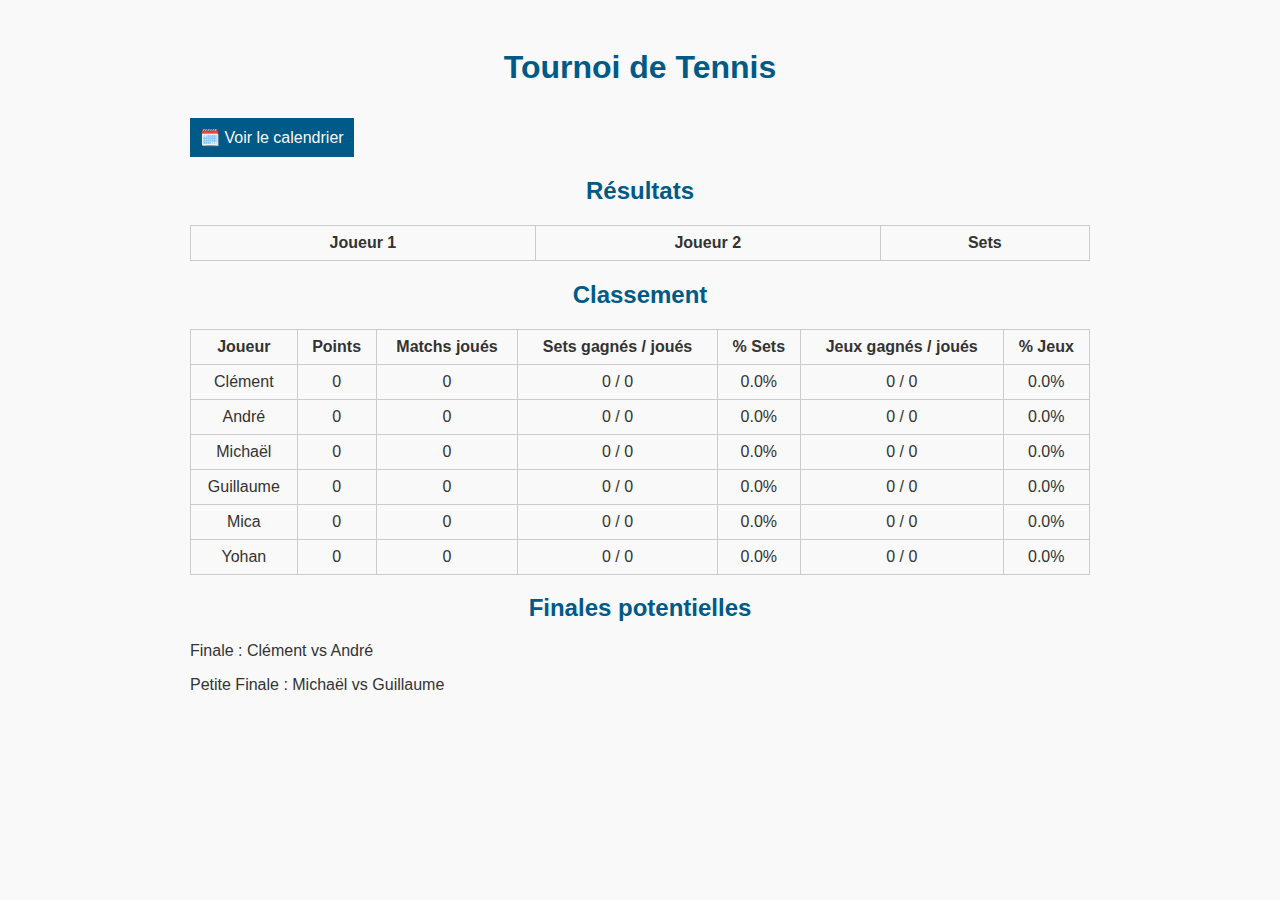
<file: index.html>
<!DOCTYPE html>
<html lang="fr">
<head>
  <meta charset="UTF-8">
  <title>Tournoi de Tennis - Résultats</title>
  <link rel="stylesheet" href="style.css">
  <script src="script.js" defer></script>
</head>
<body>
  <div class="container">
    <h1>Tournoi de Tennis</h1>
    <section>
    <button  class="link-to-calendar">
      <a href="calendrier.html">🗓️ Voir le calendrier</a>
    </button>
    </section>
    <section>
      <h2>Résultats</h2>
      <table id="resultsTable" class="styled-table"></table>
    </section>
    <section>
      <h2>Classement</h2>
      <table id="rankingTable" class="styled-table"></table>
    </section>
    <section>
      <h2>Finales potentielles</h2>
      <p id="finaleLabel">Finale : TBD</p>
      <p id="finalResult"></p>
      <p id="petiteFinaleLabel">Petite Finale : TBD</p>
      <p id="petiteFinalResult"></p>
    </section>
    
  </div>

  
</body>
</html>
</file>
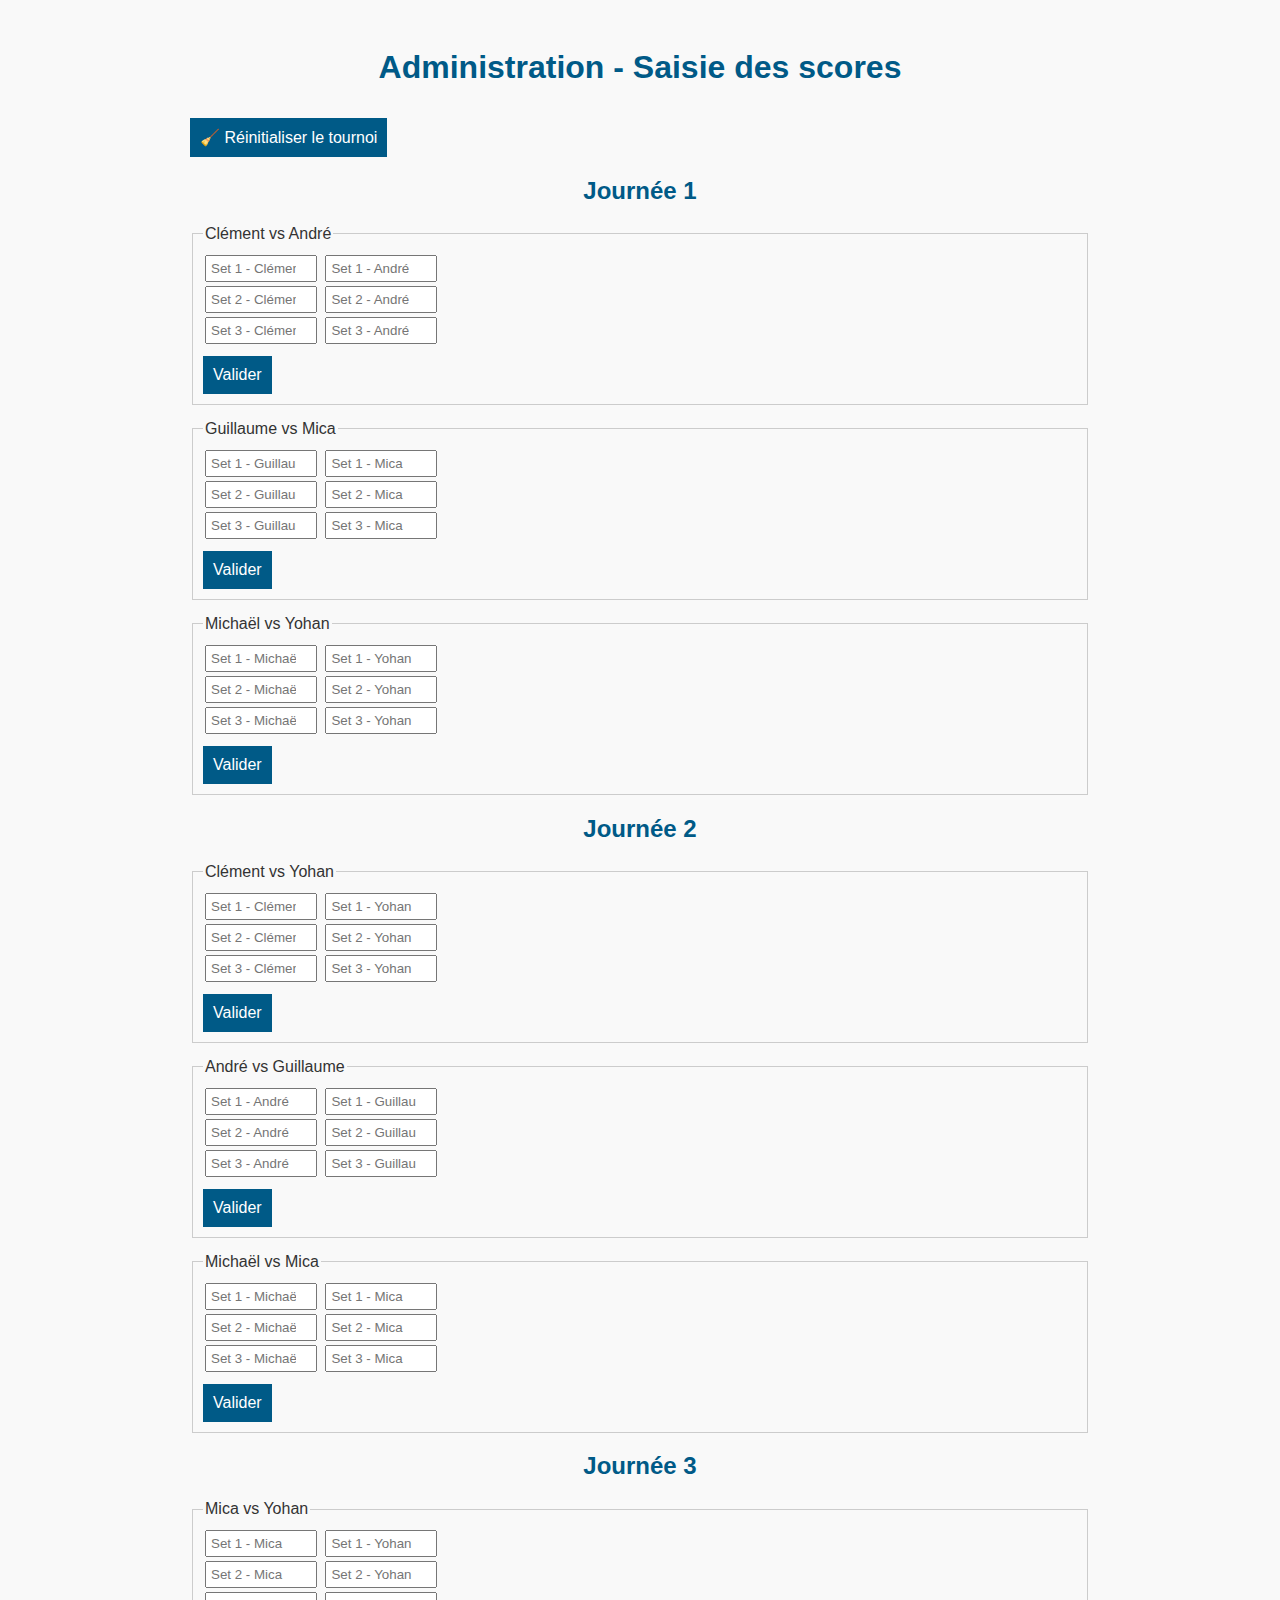
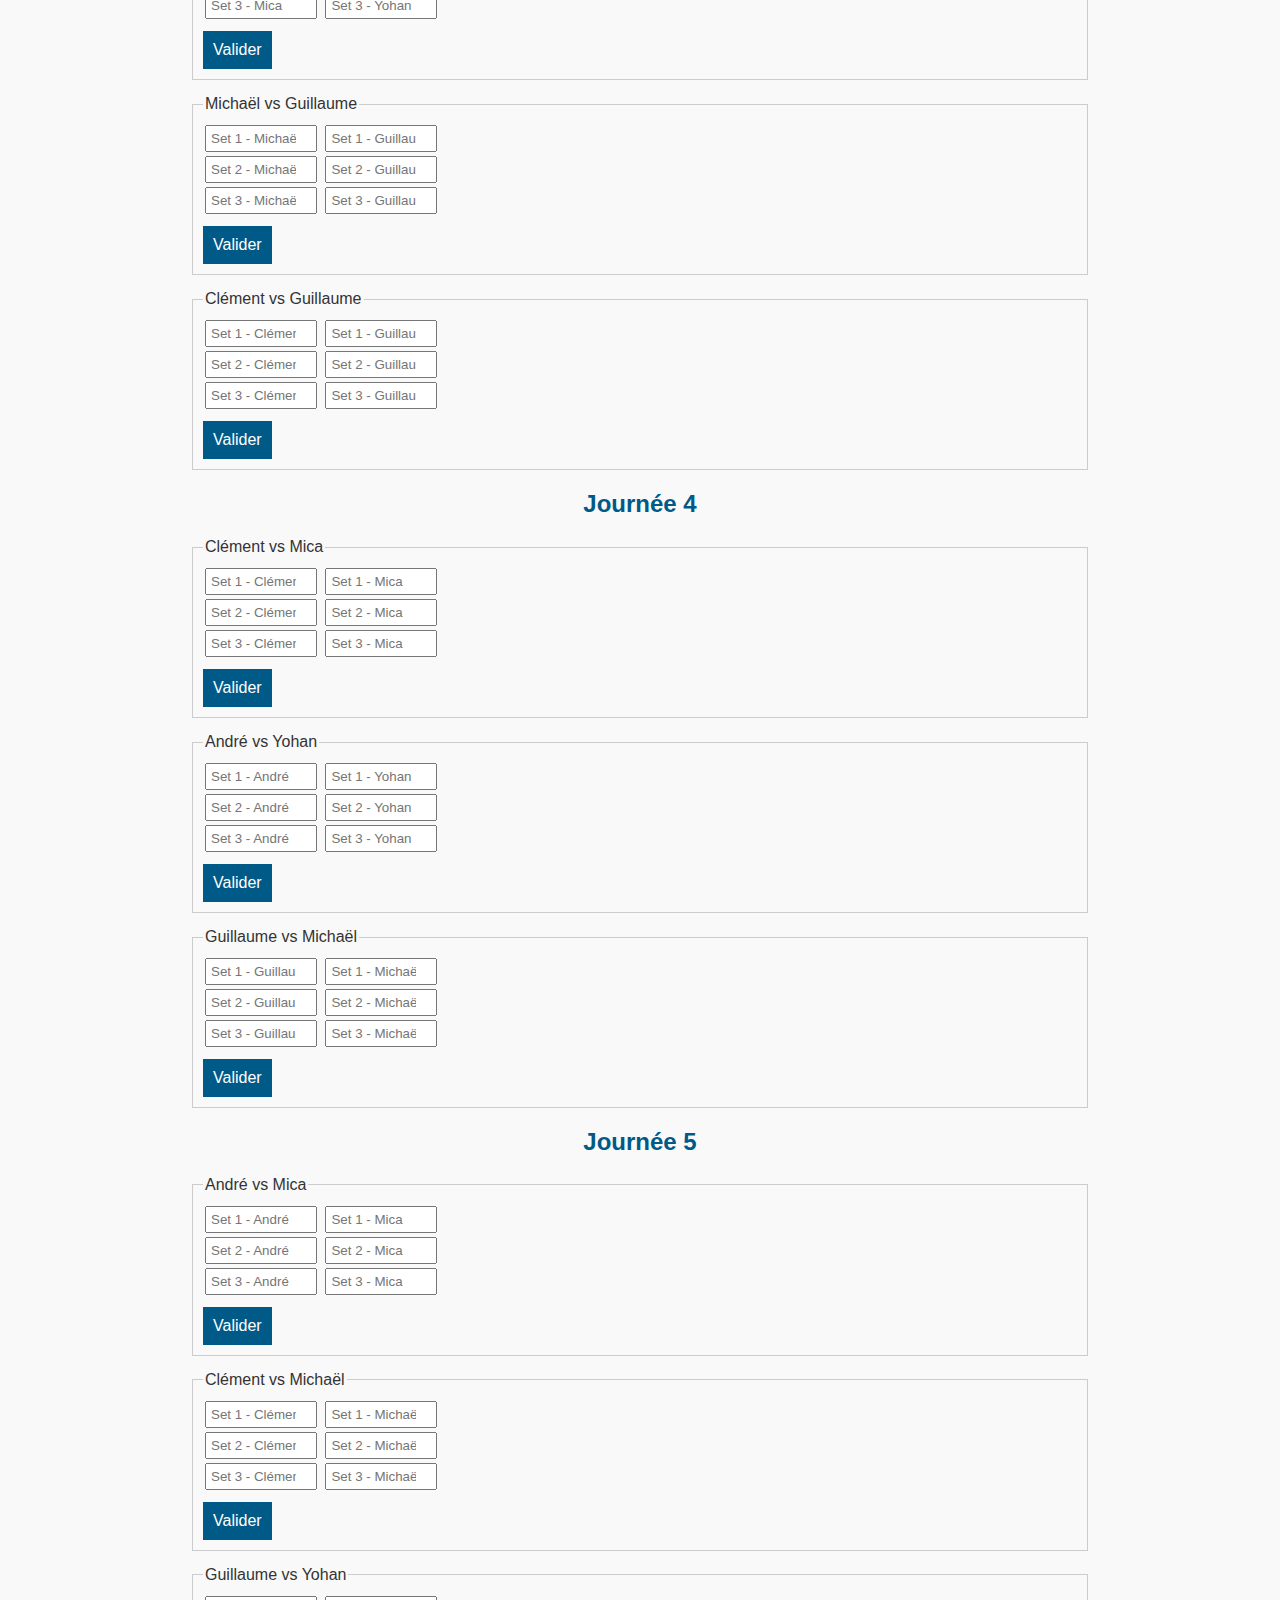
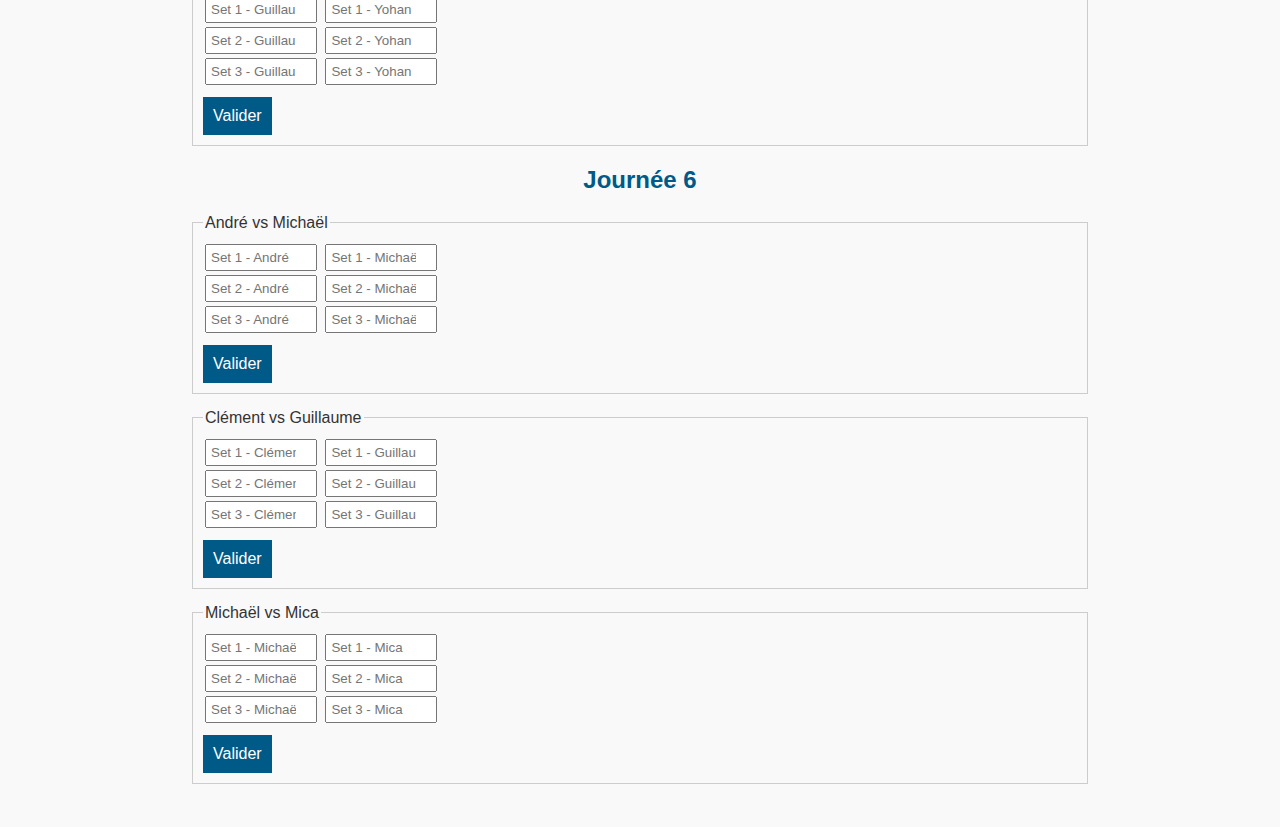
<file: admin.html>
<!DOCTYPE html>
<html lang="fr">
<head>
  <meta charset="UTF-8">
  <title>Admin - Saisie des Scores</title>
  <link rel="stylesheet" href="style.css">
  <script src="script.js" defer></script>
</head>
<body>
  <div class="container">
    <h1>Administration - Saisie des scores</h1>
    <button onclick="resetTournament()">🧹 Réinitialiser le tournoi</button>
<h2>Journée 1</h2>

        <fieldset>
          <legend>Clément vs André</legend>
          <input type="number" placeholder="Set 1 - Clément" id="Clément_vs_André_set1p1">
          <input type="number" placeholder="Set 1 - André" id="Clément_vs_André_set1p2"><br>
          <input type="number" placeholder="Set 2 - Clément" id="Clément_vs_André_set2p1">
          <input type="number" placeholder="Set 2 - André" id="Clément_vs_André_set2p2"><br>
          <input type="number" placeholder="Set 3 - Clément" id="Clément_vs_André_set3p1">
          <input type="number" placeholder="Set 3 - André" id="Clément_vs_André_set3p2"><br>
          <button onclick="submitMatch('Clément_vs_André', 'Clément', 'André'); return false;">Valider</button>
        </fieldset>
        
        <fieldset>
          <legend>Guillaume vs Mica</legend>
          <input type="number" placeholder="Set 1 - Guillaume" id="Guillaume_vs_Mica_set1p1">
          <input type="number" placeholder="Set 1 - Mica" id="Guillaume_vs_Mica_set1p2"><br>
          <input type="number" placeholder="Set 2 - Guillaume" id="Guillaume_vs_Mica_set2p1">
          <input type="number" placeholder="Set 2 - Mica" id="Guillaume_vs_Mica_set2p2"><br>
          <input type="number" placeholder="Set 3 - Guillaume" id="Guillaume_vs_Mica_set3p1">
          <input type="number" placeholder="Set 3 - Mica" id="Guillaume_vs_Mica_set3p2"><br>
          <button onclick="submitMatch('Guillaume_vs_Mica', 'Guillaume', 'Mica'); return false;">Valider</button>
        </fieldset>
        
        <fieldset>
          <legend>Michaël vs Yohan</legend>
          <input type="number" placeholder="Set 1 - Michaël" id="Michaël_vs_Yohan_set1p1">
          <input type="number" placeholder="Set 1 - Yohan" id="Michaël_vs_Yohan_set1p2"><br>
          <input type="number" placeholder="Set 2 - Michaël" id="Michaël_vs_Yohan_set2p1">
          <input type="number" placeholder="Set 2 - Yohan" id="Michaël_vs_Yohan_set2p2"><br>
          <input type="number" placeholder="Set 3 - Michaël" id="Michaël_vs_Yohan_set3p1">
          <input type="number" placeholder="Set 3 - Yohan" id="Michaël_vs_Yohan_set3p2"><br>
          <button onclick="submitMatch('Michaël_vs_Yohan', 'Michaël', 'Yohan'); return false;">Valider</button>
        </fieldset>
        <h2>Journée 2</h2>

        <fieldset>
          <legend>Clément vs Yohan</legend>
          <input type="number" placeholder="Set 1 - Clément" id="Clément_vs_Yohan_set1p1">
          <input type="number" placeholder="Set 1 - Yohan" id="Clément_vs_Yohan_set1p2"><br>
          <input type="number" placeholder="Set 2 - Clément" id="Clément_vs_Yohan_set2p1">
          <input type="number" placeholder="Set 2 - Yohan" id="Clément_vs_Yohan_set2p2"><br>
          <input type="number" placeholder="Set 3 - Clément" id="Clément_vs_Yohan_set3p1">
          <input type="number" placeholder="Set 3 - Yohan" id="Clément_vs_Yohan_set3p2"><br>
          <button onclick="submitMatch('Clément_vs_Yohan', 'Clément', 'Yohan'); return false;">Valider</button>
        </fieldset>
        
        <fieldset>
          <legend>André vs Guillaume</legend>
          <input type="number" placeholder="Set 1 - André" id="André_vs_Guillaume_set1p1">
          <input type="number" placeholder="Set 1 - Guillaume" id="André_vs_Guillaume_set1p2"><br>
          <input type="number" placeholder="Set 2 - André" id="André_vs_Guillaume_set2p1">
          <input type="number" placeholder="Set 2 - Guillaume" id="André_vs_Guillaume_set2p2"><br>
          <input type="number" placeholder="Set 3 - André" id="André_vs_Guillaume_set3p1">
          <input type="number" placeholder="Set 3 - Guillaume" id="André_vs_Guillaume_set3p2"><br>
          <button onclick="submitMatch('André_vs_Guillaume', 'André', 'Guillaume'); return false;">Valider</button>
        </fieldset>
        
        <fieldset>
          <legend>Michaël vs Mica</legend>
          <input type="number" placeholder="Set 1 - Michaël" id="Michaël_vs_Mica_set1p1">
          <input type="number" placeholder="Set 1 - Mica" id="Michaël_vs_Mica_set1p2"><br>
          <input type="number" placeholder="Set 2 - Michaël" id="Michaël_vs_Mica_set2p1">
          <input type="number" placeholder="Set 2 - Mica" id="Michaël_vs_Mica_set2p2"><br>
          <input type="number" placeholder="Set 3 - Michaël" id="Michaël_vs_Mica_set3p1">
          <input type="number" placeholder="Set 3 - Mica" id="Michaël_vs_Mica_set3p2"><br>
          <button onclick="submitMatch('Michaël_vs_Mica', 'Michaël', 'Mica'); return false;">Valider</button>
        </fieldset>
        <h2>Journée 3</h2>

        <fieldset>
          <legend>Mica vs Yohan</legend>
          <input type="number" placeholder="Set 1 - Mica" id="Mica_vs_Yohan_set1p1">
          <input type="number" placeholder="Set 1 - Yohan" id="Mica_vs_Yohan_set1p2"><br>
          <input type="number" placeholder="Set 2 - Mica" id="Mica_vs_Yohan_set2p1">
          <input type="number" placeholder="Set 2 - Yohan" id="Mica_vs_Yohan_set2p2"><br>
          <input type="number" placeholder="Set 3 - Mica" id="Mica_vs_Yohan_set3p1">
          <input type="number" placeholder="Set 3 - Yohan" id="Mica_vs_Yohan_set3p2"><br>
          <button onclick="submitMatch('Mica_vs_Yohan', 'Mica', 'Yohan'); return false;">Valider</button>
        </fieldset>
        
        <fieldset>
          <legend>Michaël vs Guillaume</legend>
          <input type="number" placeholder="Set 1 - Michaël" id="Michaël_vs_Guillaume_set1p1">
          <input type="number" placeholder="Set 1 - Guillaume" id="Michaël_vs_Guillaume_set1p2"><br>
          <input type="number" placeholder="Set 2 - Michaël" id="Michaël_vs_Guillaume_set2p1">
          <input type="number" placeholder="Set 2 - Guillaume" id="Michaël_vs_Guillaume_set2p2"><br>
          <input type="number" placeholder="Set 3 - Michaël" id="Michaël_vs_Guillaume_set3p1">
          <input type="number" placeholder="Set 3 - Guillaume" id="Michaël_vs_Guillaume_set3p2"><br>
          <button onclick="submitMatch('Michaël_vs_Guillaume', 'Michaël', 'Guillaume'); return false;">Valider</button>
        </fieldset>
        
        <fieldset>
          <legend>Clément vs Guillaume</legend>
          <input type="number" placeholder="Set 1 - Clément" id="Clément_vs_Guillaume_set1p1">
          <input type="number" placeholder="Set 1 - Guillaume" id="Clément_vs_Guillaume_set1p2"><br>
          <input type="number" placeholder="Set 2 - Clément" id="Clément_vs_Guillaume_set2p1">
          <input type="number" placeholder="Set 2 - Guillaume" id="Clément_vs_Guillaume_set2p2"><br>
          <input type="number" placeholder="Set 3 - Clément" id="Clément_vs_Guillaume_set3p1">
          <input type="number" placeholder="Set 3 - Guillaume" id="Clément_vs_Guillaume_set3p2"><br>
          <button onclick="submitMatch('Clément_vs_Guillaume', 'Clément', 'Guillaume'); return false;">Valider</button>
        </fieldset>

<h2>Journée 4</h2>

        <fieldset>
          <legend>Clément vs Mica</legend>
          <input type="number" placeholder="Set 1 - Clément" id="Clément_vs_Mica_set1p1">
          <input type="number" placeholder="Set 1 - Mica" id="Clément_vs_Mica_set1p2"><br>
          <input type="number" placeholder="Set 2 - Clément" id="Clément_vs_Mica_set2p1">
          <input type="number" placeholder="Set 2 - Mica" id="Clément_vs_Mica_set2p2"><br>
          <input type="number" placeholder="Set 3 - Clément" id="Clément_vs_Mica_set3p1">
          <input type="number" placeholder="Set 3 - Mica" id="Clément_vs_Mica_set3p2"><br>
          <button onclick="submitMatch('Clément_vs_Mica', 'Clément', 'Mica'); return false;">Valider</button>
        </fieldset>
        
        <fieldset>
          <legend>André vs Yohan</legend>
          <input type="number" placeholder="Set 1 - André" id="André_vs_Yohan_set1p1">
          <input type="number" placeholder="Set 1 - Yohan" id="André_vs_Yohan_set1p2"><br>
          <input type="number" placeholder="Set 2 - André" id="André_vs_Yohan_set2p1">
          <input type="number" placeholder="Set 2 - Yohan" id="André_vs_Yohan_set2p2"><br>
          <input type="number" placeholder="Set 3 - André" id="André_vs_Yohan_set3p1">
          <input type="number" placeholder="Set 3 - Yohan" id="André_vs_Yohan_set3p2"><br>
          <button onclick="submitMatch('André_vs_Yohan', 'André', 'Yohan'); return false;">Valider</button>
        </fieldset>
        
        <fieldset>
          <legend>Guillaume vs Michaël</legend>
          <input type="number" placeholder="Set 1 - Guillaume" id="Guillaume_vs_Michaël_set1p1">
          <input type="number" placeholder="Set 1 - Michaël" id="Guillaume_vs_Michaël_set1p2"><br>
          <input type="number" placeholder="Set 2 - Guillaume" id="Guillaume_vs_Michaël_set2p1">
          <input type="number" placeholder="Set 2 - Michaël" id="Guillaume_vs_Michaël_set2p2"><br>
          <input type="number" placeholder="Set 3 - Guillaume" id="Guillaume_vs_Michaël_set3p1">
          <input type="number" placeholder="Set 3 - Michaël" id="Guillaume_vs_Michaël_set3p2"><br>
          <button onclick="submitMatch('Guillaume_vs_Michaël', 'Guillaume', 'Michaël'); return false;">Valider</button>
        </fieldset>

<h2>Journée 5</h2>

        <fieldset>
          <legend>André vs Mica</legend>
          <input type="number" placeholder="Set 1 - André" id="André_vs_Mica_set1p1">
          <input type="number" placeholder="Set 1 - Mica" id="André_vs_Mica_set1p2"><br>
          <input type="number" placeholder="Set 2 - André" id="André_vs_Mica_set2p1">
          <input type="number" placeholder="Set 2 - Mica" id="André_vs_Mica_set2p2"><br>
          <input type="number" placeholder="Set 3 - André" id="André_vs_Mica_set3p1">
          <input type="number" placeholder="Set 3 - Mica" id="André_vs_Mica_set3p2"><br>
          <button onclick="submitMatch('André_vs_Mica', 'André', 'Mica'); return false;">Valider</button>
        </fieldset>
        
        <fieldset>
          <legend>Clément vs Michaël</legend>
          <input type="number" placeholder="Set 1 - Clément" id="Clément_vs_Michaël_set1p1">
          <input type="number" placeholder="Set 1 - Michaël" id="Clément_vs_Michaël_set1p2"><br>
          <input type="number" placeholder="Set 2 - Clément" id="Clément_vs_Michaël_set2p1">
          <input type="number" placeholder="Set 2 - Michaël" id="Clément_vs_Michaël_set2p2"><br>
          <input type="number" placeholder="Set 3 - Clément" id="Clément_vs_Michaël_set3p1">
          <input type="number" placeholder="Set 3 - Michaël" id="Clément_vs_Michaël_set3p2"><br>
          <button onclick="submitMatch('Clément_vs_Michaël', 'Clément', 'Michaël'); return false;">Valider</button>
        </fieldset>
        
        <fieldset>
          <legend>Guillaume vs Yohan</legend>
          <input type="number" placeholder="Set 1 - Guillaume" id="Guillaume_vs_Yohan_set1p1">
          <input type="number" placeholder="Set 1 - Yohan" id="Guillaume_vs_Yohan_set1p2"><br>
          <input type="number" placeholder="Set 2 - Guillaume" id="Guillaume_vs_Yohan_set2p1">
          <input type="number" placeholder="Set 2 - Yohan" id="Guillaume_vs_Yohan_set2p2"><br>
          <input type="number" placeholder="Set 3 - Guillaume" id="Guillaume_vs_Yohan_set3p1">
          <input type="number" placeholder="Set 3 - Yohan" id="Guillaume_vs_Yohan_set3p2"><br>
          <button onclick="submitMatch('Guillaume_vs_Yohan', 'Guillaume', 'Yohan'); return false;">Valider</button>
        </fieldset>
        <h2>Journée 6</h2>

        <fieldset>
          <legend>André vs Michaël</legend>
          <input type="number" placeholder="Set 1 - André" id="André_vs_Michaël_set1p1">
          <input type="number" placeholder="Set 1 - Michaël" id="André_vs_Michaël_set1p2"><br>
          <input type="number" placeholder="Set 2 - André" id="André_vs_Michaël_set2p1">
          <input type="number" placeholder="Set 2 - Michaël" id="André_vs_Michaël_set2p2"><br>
          <input type="number" placeholder="Set 3 - André" id="André_vs_Michaël_set3p1">
          <input type="number" placeholder="Set 3 - Michaël" id="André_vs_Michaël_set3p2"><br>
          <button onclick="submitMatch('André_vs_Michaël', 'André', 'Michaël'); return false;">Valider</button>
        </fieldset>
        
        <fieldset>
          <legend>Clément vs Guillaume</legend>
          <input type="number" placeholder="Set 1 - Clément" id="Clément_vs_Guillaume_set1p1">
          <input type="number" placeholder="Set 1 - Guillaume" id="Clément_vs_Guillaume_set1p2"><br>
          <input type="number" placeholder="Set 2 - Clément" id="Clément_vs_Guillaume_set2p1">
          <input type="number" placeholder="Set 2 - Guillaume" id="Clément_vs_Guillaume_set2p2"><br>
          <input type="number" placeholder="Set 3 - Clément" id="Clément_vs_Guillaume_set3p1">
          <input type="number" placeholder="Set 3 - Guillaume" id="Clément_vs_Guillaume_set3p2"><br>
          <button onclick="submitMatch('Clément_vs_Guillaume', 'Clément', 'Guillaume'); return false;">Valider</button>
        </fieldset>

         <fieldset>
          <legend>Michaël vs Mica</legend>
          <input type="number" placeholder="Set 1 - Michaël" id="Michaël_vs_Mica_set1p1">
          <input type="number" placeholder="Set 1 - Mica" id="Michaël_vs_Mica_set1p2"><br>
          <input type="number" placeholder="Set 2 - Michaël" id="Michaël_vs_Mica_set2p1">
          <input type="number" placeholder="Set 2 - Mica" id="Michaël_vs_Mica_set2p2"><br>
          <input type="number" placeholder="Set 3 - Michaël" id="Michaël_vs_Mica_set3p1">
          <input type="number" placeholder="Set 3 - Mica" id="Michaël_vs_Mica_set3p2"><br>
          <button onclick="submitMatch('Michaël_vs_Mica', 'Michaël', 'Mica'); return false;">Valider</button>
        </fieldset>
        
  </div>

       

</body>
</html>
</file>
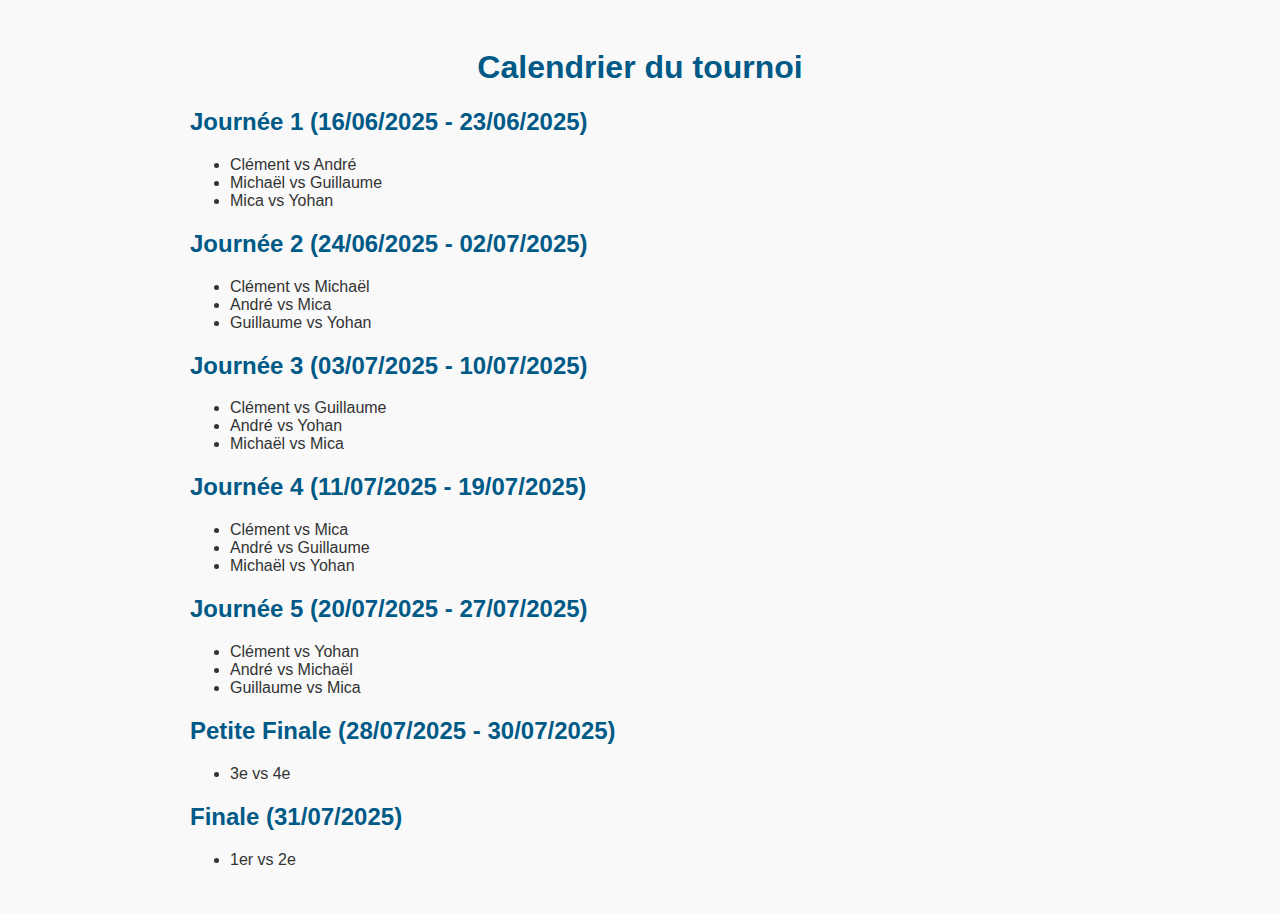
<file: calendrier.html>
<!DOCTYPE html>
<html lang="fr">
<head>
    <meta charset="UTF-8">
    <title>Calendrier du tournoi</title>
    <link rel="stylesheet" href="style.css">
</head>
<body>
    <div class="container">
        <h1>Calendrier du tournoi</h1>
        <h2 style="text-align:left;">Journée 1 (16/06/2025 - 23/06/2025)</h2>
        <ul>
            <li>Clément vs André</li>
            <li>Michaël vs Guillaume</li>
            <li>Mica vs Yohan</li>
        </ul>
        <h2 style="text-align:left;">Journée 2 (24/06/2025 - 02/07/2025)</h2>
        <ul>
            <li>Clément vs Michaël</li>
            <li>André vs Mica</li>
            <li>Guillaume vs Yohan</li>
        </ul>
        <h2 style="text-align:left;">Journée 3 (03/07/2025 - 10/07/2025)</h2>
        <ul>
            <li>Clément vs Guillaume</li>
            <li>André vs Yohan</li>
            <li>Michaël vs Mica</li>
        </ul>
        <h2 style="text-align:left;">Journée 4 (11/07/2025 - 19/07/2025)</h2>
        <ul>
            <li>Clément vs Mica</li>
            <li>André vs Guillaume</li>
            <li>Michaël vs Yohan</li>
        </ul>
        <h2 style="text-align:left;">Journée 5 (20/07/2025 - 27/07/2025)</h2>
        <ul>
            <li>Clément vs Yohan</li>
            <li>André vs Michaël</li>
            <li>Guillaume vs Mica</li>
        </ul>
        <h2 style="text-align:left;">Petite Finale (28/07/2025 - 30/07/2025)</h2>
        <ul>
            <li>3e vs 4e</li>
        </ul>
        <h2 style="text-align:left;">Finale (31/07/2025)</h2>
        <ul>
            <li>1er vs 2e</li>
        </ul>
    </div>
</body>
</html>
</file>
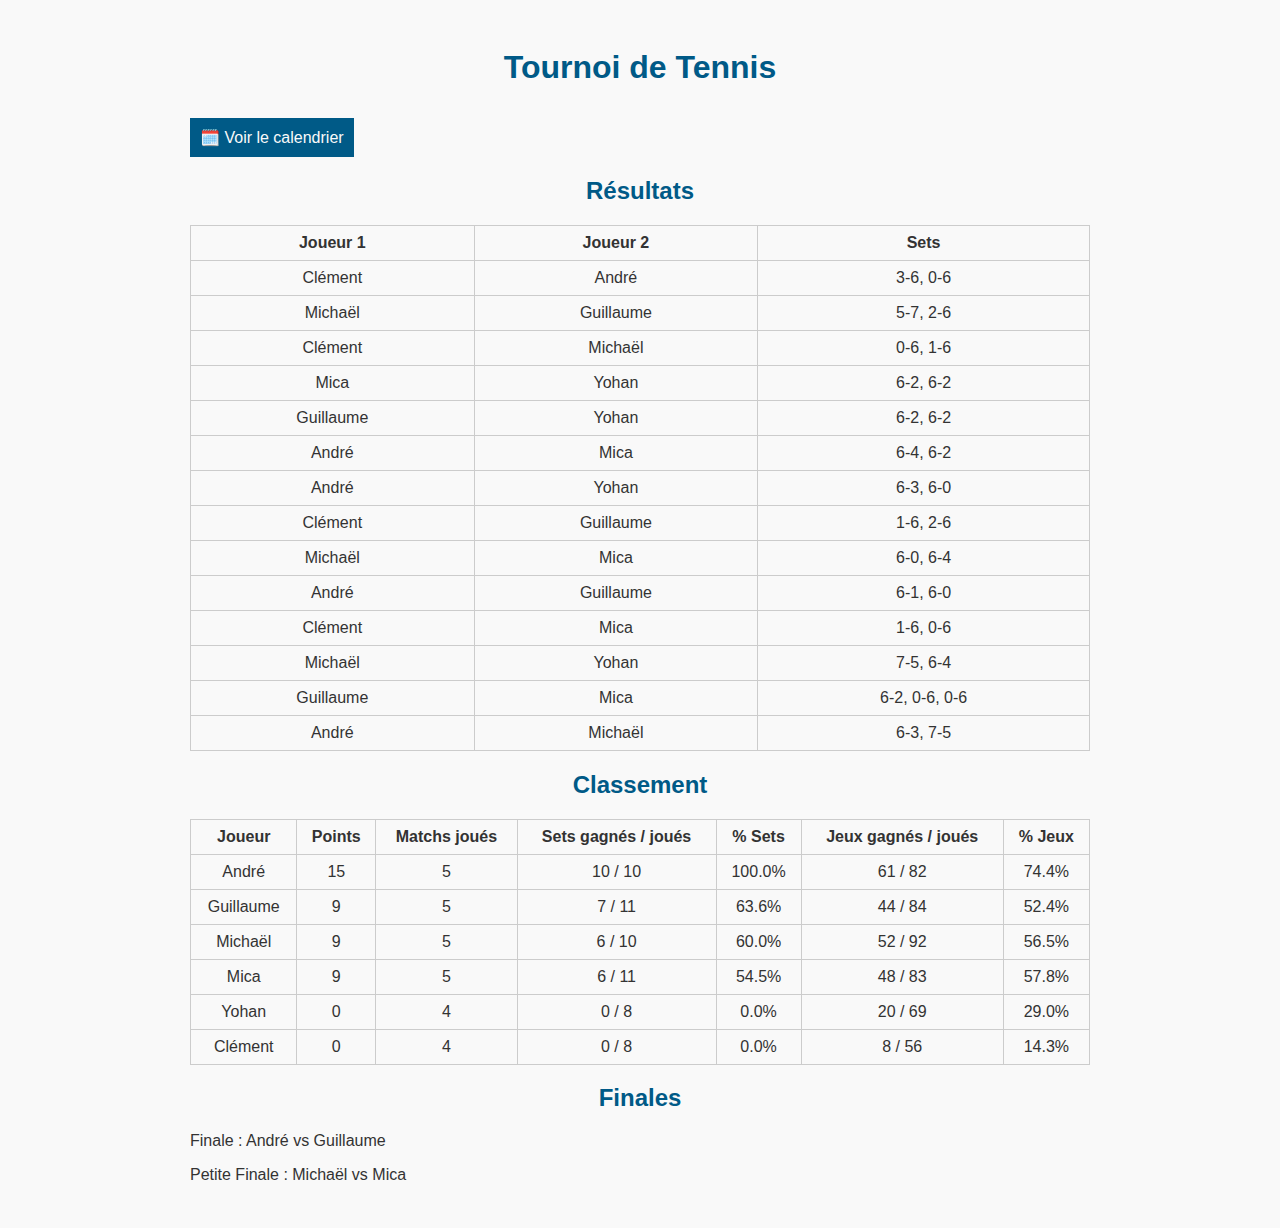
<file: classement.html>
<!DOCTYPE html>
<html lang="fr">

<head>
    <meta charset="UTF-8">
    <title>Tournoi de Tennis - Résultats</title>
    <link rel="stylesheet" href="style.css">
    <script src="script.js"></script>
</head>

<body>
    <div class="container">
        <h1>Tournoi de Tennis</h1>
        <section>
            <button class="link-to-calendar">
                <a href="calendrier.html">🗓️ Voir le calendrier</a>
            </button>
        </section>
        <section>
            <h2>Résultats</h2>
            <table class="styled-table">
                <tbody>
                    <tr>
                        <th>Joueur 1</th>
                        <th>Joueur 2</th>
                        <th>Sets</th>
                    </tr>
                </tbody>
                <tbody>
                    <tr>
                        <td>Clément</td>
                        <td>André</td>
                        <td>3-6, 0-6</td>
                    </tr>
                </tbody>
                <tbody>
                    <tr>
                        <td>Michaël</td>
                        <td>Guillaume</td>
                        <td>5-7, 2-6</td>
                    </tr>
                </tbody>
                <tbody>
                    <tr>
                        <td>Clément</td>
                        <td>Michaël</td>
                        <td>0-6, 1-6</td>
                    </tr>
                </tbody>
                <tbody>
                    <tr>
                        <td>Mica</td>
                        <td>Yohan</td>
                        <td>6-2, 6-2</td>
                    </tr>
                </tbody>
                <tbody>
                    <tr>
                        <td>Guillaume</td>
                        <td>Yohan</td>
                        <td>6-2, 6-2</td>
                    </tr>
                </tbody>
                <tbody>
                    <tr>
                        <td>André</td>
                        <td>Mica</td>
                        <td>6-4, 6-2</td>
                    </tr>
                </tbody>
                <tbody>
                    <tr>
                        <td>André</td>
                        <td>Yohan</td>
                        <td>6-3, 6-0</td>
                    </tr>
                </tbody>
                <tbody>
                    <tr>
                        <td>Clément</td>
                        <td>Guillaume</td>
                        <td>1-6, 2-6</td>
                    </tr>
                </tbody>
                <tbody>
                    <tr>
                        <td>Michaël</td>
                        <td>Mica</td>
                        <td>6-0, 6-4</td>
                    </tr>
                </tbody>
                <tbody>
                    <tr>
                        <td>André</td>
                        <td>Guillaume</td>
                        <td>6-1, 6-0</td>
                    </tr>
                </tbody>
                <tbody>
                    <tr>
                        <td>Clément</td>
                        <td>Mica</td>
                        <td>1-6, 0-6</td>
                    </tr>
                </tbody>
                <tbody>
                    <tr>
                        <td>Michaël</td>
                        <td>Yohan</td>
                        <td>7-5, 6-4</td>
                    </tr>
                </tbody>
                <tbody>
                    <tr>
                        <td>Guillaume</td>
                        <td>Mica</td>
                        <td>6-2, 0-6, 0-6</td>
                    </tr>
                </tbody>
                <tbody>
                    <tr>
                        <td>André</td>
                        <td>Michaël</td>
                        <td>6-3, 7-5</td>
                    </tr>
                </tbody>
            </table>
        </section>
        <section>
            <h2>Classement</h2>
            <table id="rankingTable" class="styled-table">
                <tbody>
                    <tr>
                        <th>Joueur</th>
                        <th>Points</th>
                        <th>Matchs joués</th>
                        <th>Sets gagnés / joués</th>
                        <th>% Sets</th>
                        <th>Jeux gagnés / joués</th>
                        <th>% Jeux</th>
                    </tr>
                </tbody>
                <tbody>
                    <tr>
                        <td>André</td>
                        <td>15</td>
                        <td>5</td>
                        <td>10 / 10</td>
                        <td>100.0%</td>
                        <td>61 / 82</td>
                        <td>74.4%</td>
                    </tr>
                </tbody>
                <tbody>
                    <tr>
                        <td>Guillaume</td>
                        <td>9</td>
                        <td>5</td>
                        <td>7 / 11</td>
                        <td>63.6%</td>
                        <td>44 / 84</td>
                        <td>52.4%</td>
                    </tr>
                </tbody>
                <tbody>
                    <tr>
                        <td>Michaël</td>
                        <td>9</td>
                        <td>5</td>
                        <td>6 / 10</td>
                        <td>60.0%</td>
                        <td>52 / 92</td>
                        <td>56.5%</td>
                    </tr>
                </tbody>
                <tbody>
                    <tr>
                        <td>Mica</td>
                        <td>9</td>
                        <td>5</td>
                        <td>6 / 11</td>
                        <td>54.5%</td>
                        <td>48 / 83</td>
                        <td>57.8%</td>
                    </tr>
                </tbody>
                <tbody>
                    <tr>
                        <td>Yohan</td>
                        <td>0</td>
                        <td>4</td>
                        <td>0 / 8</td>
                        <td>0.0%</td>
                        <td>20 / 69</td>
                        <td>29.0%</td>
                    </tr>
                </tbody>
                <tbody>
                    <tr>
                        <td>Clément</td>
                        <td>0</td>
                        <td>4</td>
                        <td>0 / 8</td>
                        <td>0.0%</td>
                        <td>8 / 56</td>
                        <td>14.3%</td>
                    </tr>
                </tbody>
            </table>
        </section>
        <section>
            <h2>Finales</h2>
            <p id="finaleLabel">Finale : André vs Guillaume</p>
            <p id="finalResult"></p>
            <p id="petiteFinaleLabel">Petite Finale : Michaël vs Mica</p>
            <p id="petiteFinalResult"></p>
        </section>

    </div>

</body>
</file>
<file: style.css>
body {
  font-family: Arial, sans-serif;
  background: #f9f9f9;
  color: #333;
}
a {
  color: #f9f9f9 !important;
  text-decoration: none !important;
}
.container {
  max-width: 900px;
  margin: auto;
  padding: 20px;
}
h1, h2 {
  color: #005a87;
  text-align: center;
}
.link-to-calendar a {
  color: white;
  text-decoration: none;
  text-align: center;
  margin-top: 20px;
}
fieldset {
  margin-bottom: 15px;
  padding: 10px;
  border: 1px solid #ccc;
}
input {
  margin: 2px;
  padding: 4px;
  width: 100px;
}
button {
  margin-top: 10px;
  padding: 10px 10px;
  background-color: #005a87;
  color: white;
  border: none;
  cursor: pointer;
  font-size: 16px;
}
button:hover {
  background-color: #003f5c;
}
.styled-table {
  width: 100%;
  border-collapse: collapse;
}
.styled-table th, .styled-table td {
  border: 1px solid #ccc;
  padding: 8px;
  text-align: center;
}
</file>
